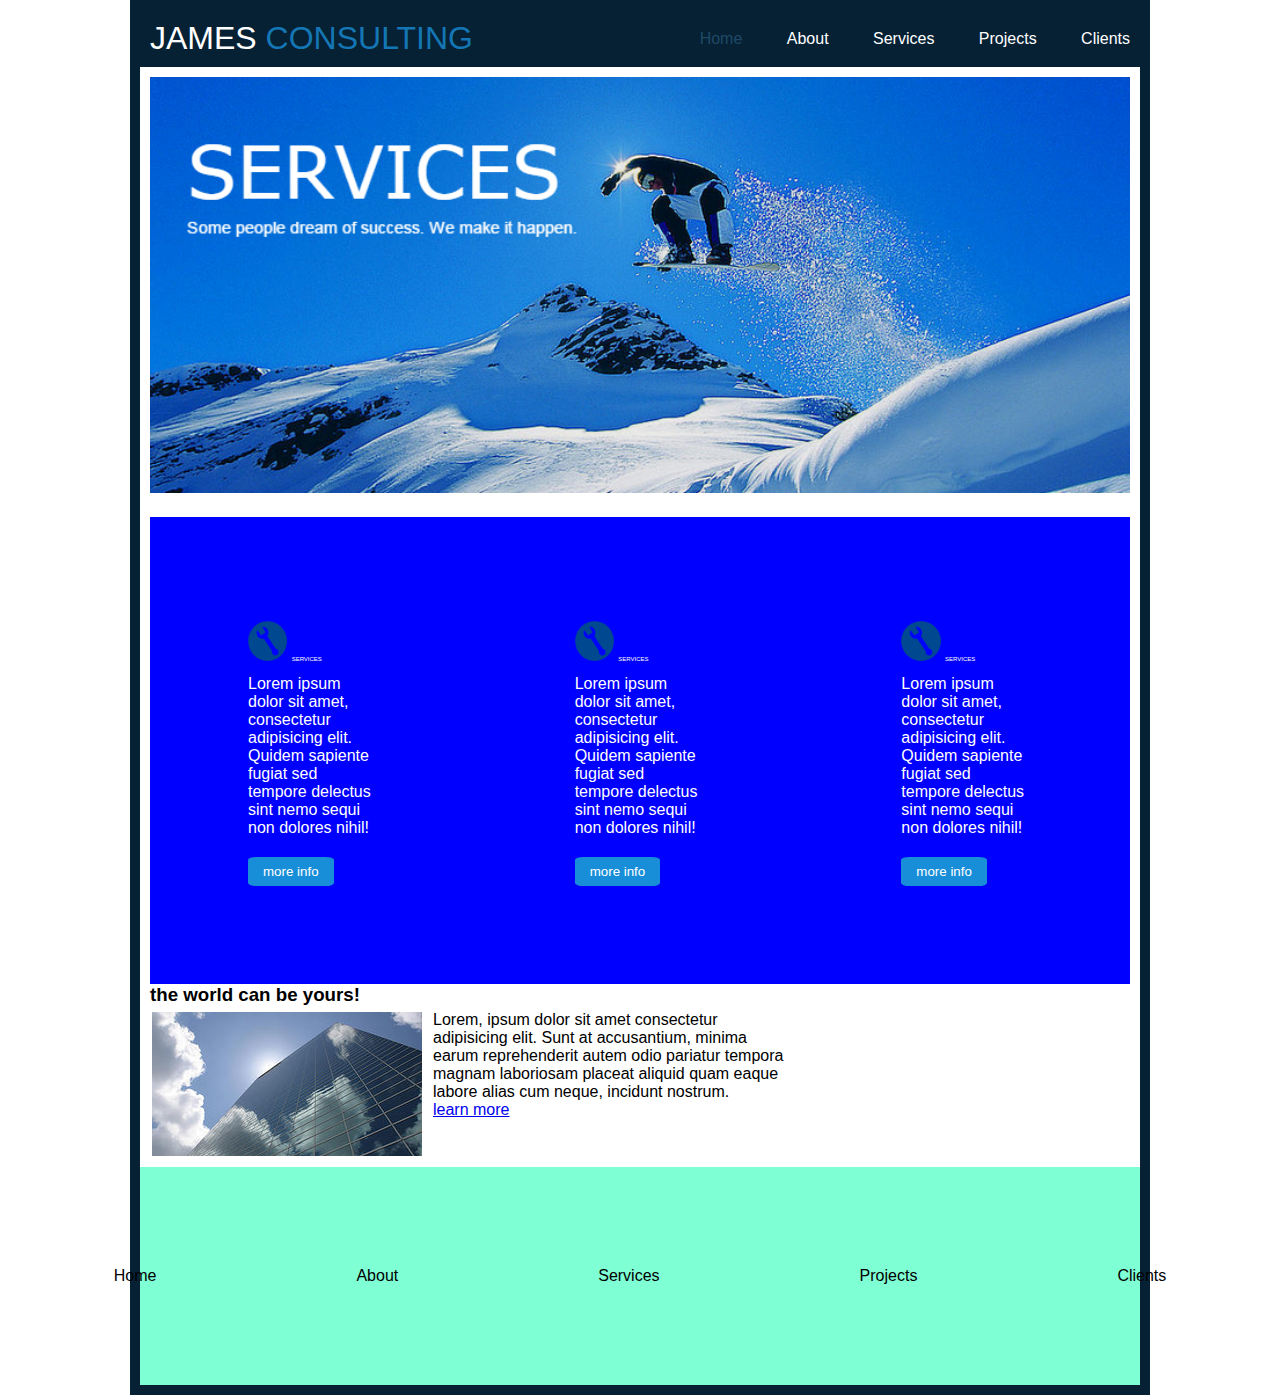
<file: Week1/Day 4/First_Web_Site/index.html>
<!DOCTYPE html>
<html lang="en">
<head>
    <meta charset="UTF-8">
    <meta name="viewport" content="width=device-width, initial-scale=1.0">
    <title>JAMES CONSULTING</title>
    <link rel="stylesheet" href="style.css">
</head>
<body>
    <!-- .container>nav+main+footer -->
    <div class="container">
        <nav>
            <h1>JAMES<span> CONSULTING</span></h1>
            <!-- ul>li*5 -->
            <ul>
                <li>Home</li>
                <li>About</li>
                <li>Services</li>
                <li>Projects</li>
                <li>Clients</li>
            </ul>
        </nav>
        <main>
            <img src="./assets/main_img.png" alt="main image">
            <div class="sub-content">
                <div class="card">
                    <img src="assets/icon.png" alt="card icon">
                    <h3>SERVICES</h3>
                    <p>
                        <!-- lorem20 -->
                        Lorem ipsum dolor sit amet, consectetur adipisicing elit. Quidem sapiente fugiat sed tempore delectus sint nemo sequi non dolores nihil!

                    </p>
                    <button>more info</button>
                </div>
                <div class="card">
                    <img src="assets/icon.png" alt="card icon">
                    <h3>SERVICES</h3>
                    <p>
                        <!-- lorem20 -->
                        Lorem ipsum dolor sit amet, consectetur adipisicing elit. Quidem sapiente fugiat sed tempore delectus sint nemo sequi non dolores nihil!

                    </p>
                    <button>more info</button>
                </div>
                <div class="card">
                    <img src="assets/icon.png" alt="card icon">
                    <h3>SERVICES</h3>
                    <p>
                        <!-- lorem20 -->
                        Lorem ipsum dolor sit amet, consectetur adipisicing elit. Quidem sapiente fugiat sed tempore delectus sint nemo sequi non dolores nihil!

                    </p>
                    <button>more info</button>
                </div>
            </div>
            <!--    testimonial -->
            <div class="testimonial">
                <h3>the world can be yours!</h3>
                <div class="flex">
                    
                    <img src="assets/building.png" alt="building">
                    <p>Lorem, ipsum dolor sit amet consectetur adipisicing elit. Sunt at accusantium, minima earum reprehenderit autem odio pariatur tempora magnam laboriosam placeat aliquid quam eaque labore alias cum neque, incidunt nostrum.
                      <br>
                        <a href="#">learn more</a>
                    </p>
                </div>
                <div  class="flex-2">


                </div>
            
            </div>
        </main>
        <footer>
            <p>Home</p>
            <p>About</p>
            <p>Services</p>
            <p>Projects</p>
            <p>Clients</p>
        </footer>
    </div>
</body>
</html>
</file>
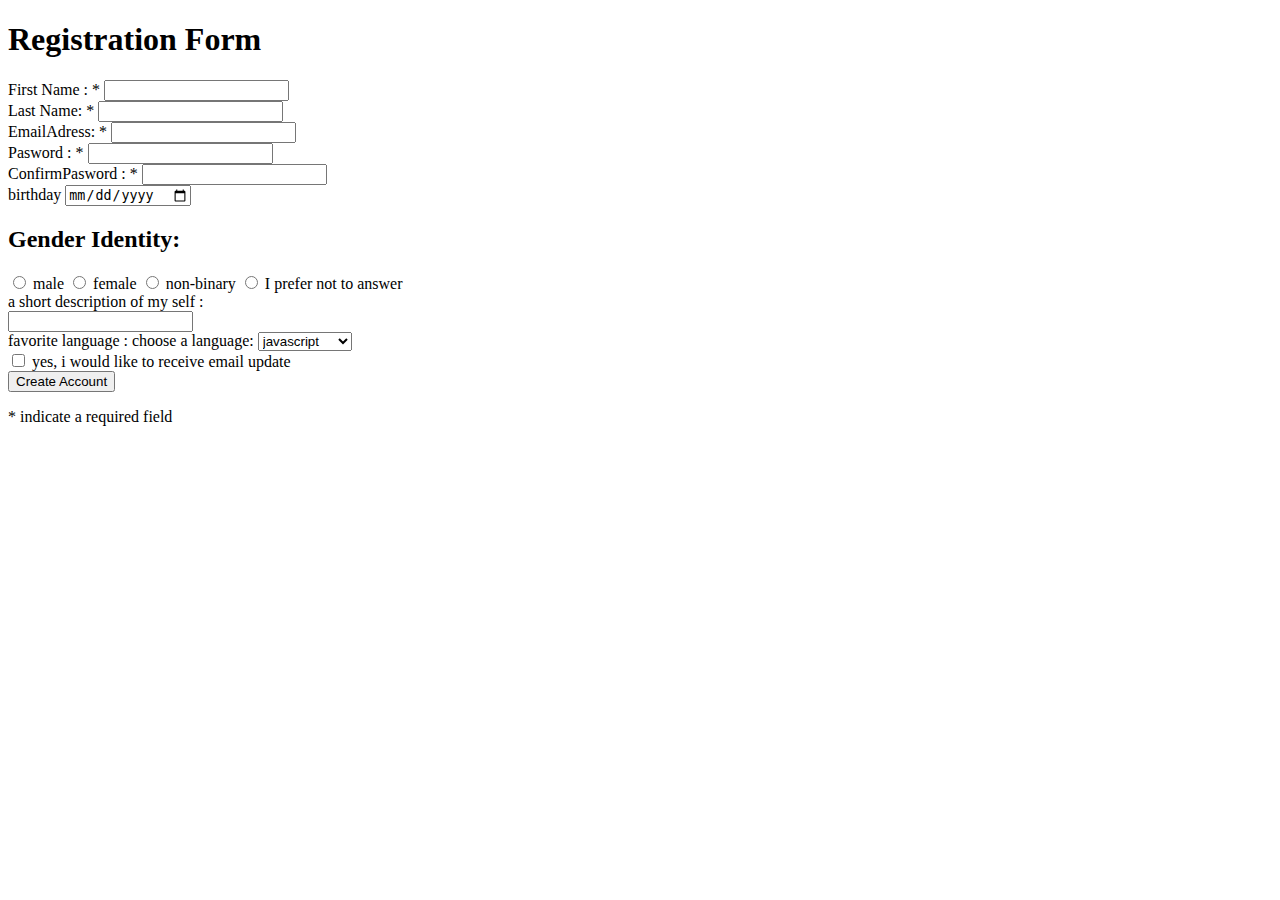
<file: Week1/Day 1/Core/Registration_Form/index.html>
<!DOCTYPE html>
<html lang="en">
<head>
    <meta charset="UTF-8">
    <meta name="viewport" content="width=device-width, initial-scale=1.0">
    <title>Registration Form</title>
</head>
<body>
    <h1>Registration Form</h1>
  
    <form>
        <label for="fname">First Name : *</label>
        <input type="text" id="fname" name="fname" ><br>
        <label for="lname">Last Name: *</label>
        <input type="text" id="lname" name="lname"><br>
        <label for="EmailAdress">EmailAdress: *</label>
        <input type="text" id="EmailAdress" name="EmailAdress"><br>
        <label for="Pasword">Pasword : *</label>
        <input type="password" id="Pasword" name="Pasword" ><br>
        <label for="ConfirmPasword">ConfirmPasword : *</label>
        <input type="Confirmpassword" id="ConfirmPasword" name="ConfirmPasword" ><br>
        <label for="birthday">birthday</label>
        <input type="date"><br>
        <h2>Gender Identity:</h2>
        <form>
            <input type="radio"  value="male">
            <label for="html">male</label>
            <input type="radio"  value="female">
            <label for="css">female</label>
            <input type="radio"  value="non-binary">
            <label for="non-binary">non-binary</label>
            <input type="radio"  value="I prefer not to answer">
            <label for="I prefer not to answer">I prefer not to answer</label>
          </form>
        <label for="description">a short description of my self : </label><br>
        <input type="text" id="description" name="description" ><br>
        <label for="html">favorite language : </label>
        <!-- <input type="checkbox" value="javascript"><br>
        <input type="checkbox"> -->
        <label for="language">choose a language:</label>
        <select name="language" id="language">
            <optgroup label="frontEnd">
                <option value="html">javascript</option>
                <option value="css">css</option>
            </optgroup>
        </select><br>
        <input type="checkbox">
        <label for="html">yes, i would like to receive email update</label><br>
        <input type="submit" value="Create Account"><br>
        <p> * indicate a required field</p>
    </form>
</body>
</html>
</file>
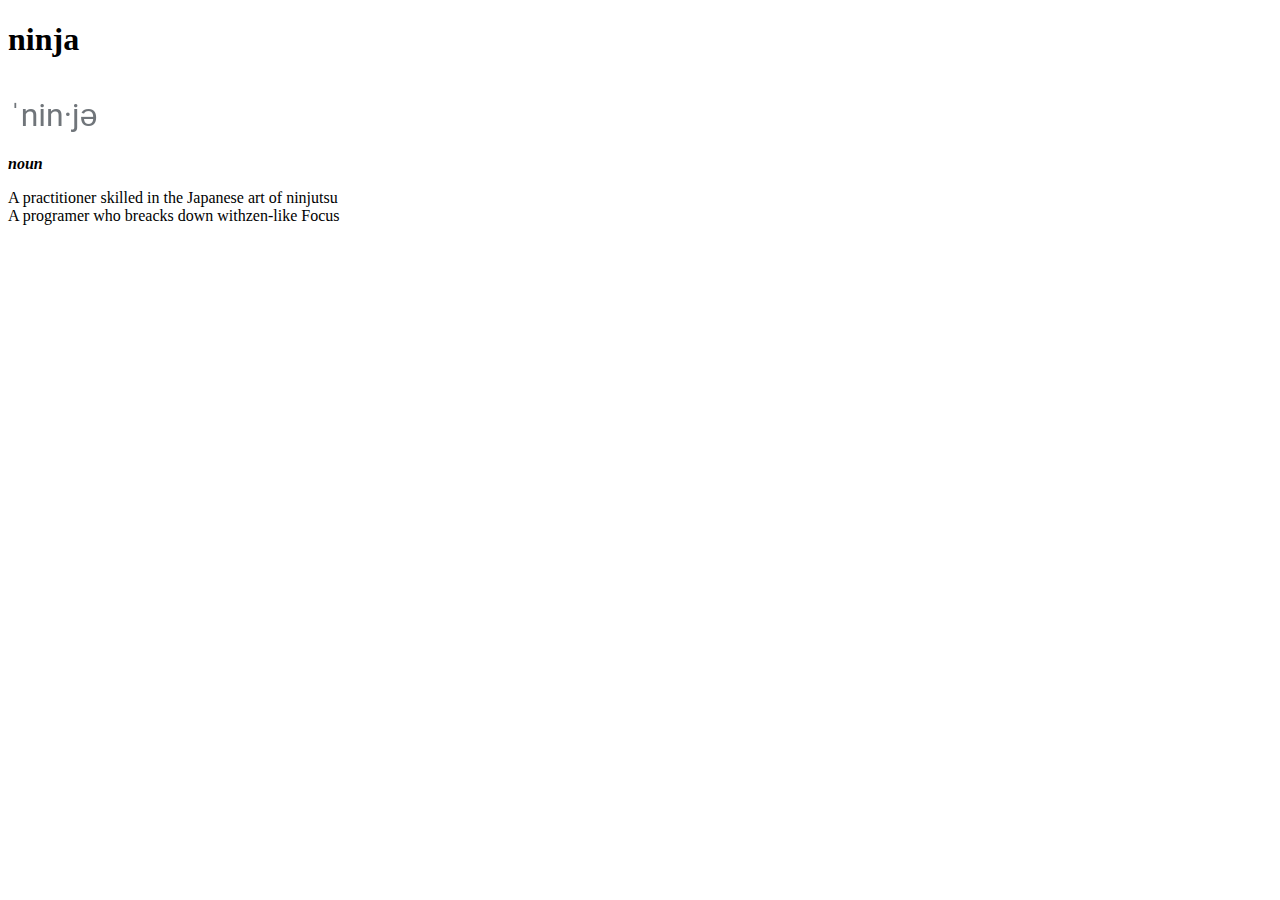
<file: Week1/Day 1/Practice/Dictionary-Entry/index.html>
<!DOCTYPE html>
<html lang="en">
<head>
    <meta charset="UTF-8">
    <meta name="viewport" content="width=device-width, initial-scale=1.0">
    <title>Dictionary Entry</title>
</head>
<body>
    <h1>
        ninja
    </h1>
    <br>
    <img src="pronunciation.png" alt="image not found">
    <br>
    <p>
        <em>
            <strong>
                noun
            </strong>
        </em>
    </p>
    <o1>
        <li>A practitioner skilled in the Japanese art of ninjutsu</li>
        <li>A programer who breacks down withzen-like Focus</li>
    </o1>
</body>
</html>
</file>
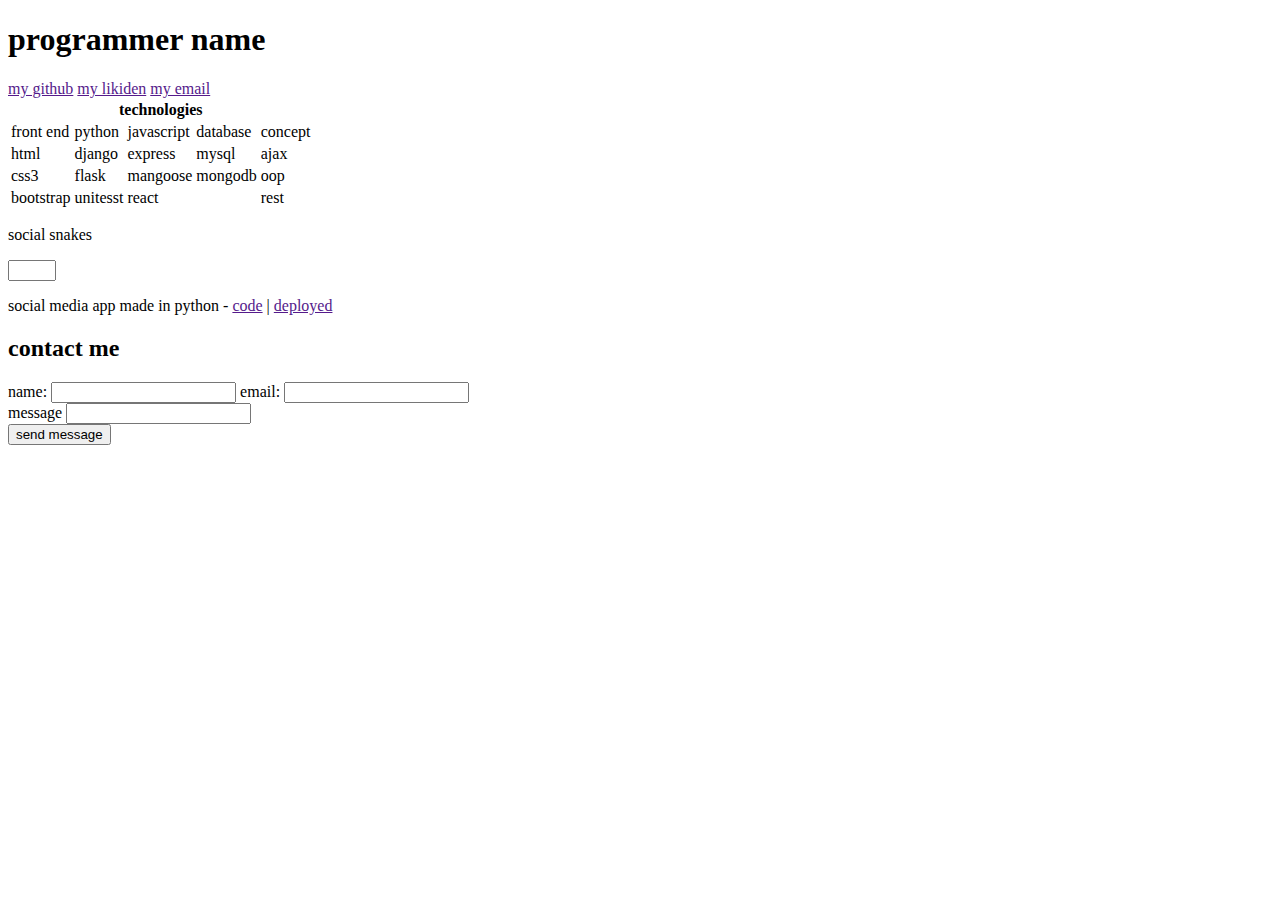
<file: Week1/Day 1/Practice/portfolio_Content/index.html>
<!DOCTYPE html>
<html lang="en">
<head>
    <meta charset="UTF-8">
    <meta name="viewport" content="width=device-width, initial-scale=1.0">
    <title>portfolio</title>
</head>
<body>
    <h1>programmer name</h1>
    <a href="">my github</a>
    <a href="">my likiden</a>
    <a href="">my email</a>
    <!-- <table>
        <thead>
            <tr>
                <th colspan="2">The table header</th>
            </tr>
        </thead>
        <tbody>
            <tr>
                <td>The table body</td>
                <td>with two columns</td>
            </tr>
        </tbody>
    </table> -->
    <table>
        <thead>
            <tr>
                <th colspan="5">technologies</th>
            </tr>
        </thead>
        <tbody>
            <tr>
                <td>front end</td>
                <td>python</td>
                <td>javascript</td>
                <td>database</td>
                <td>concept</td>
            </tr>
            <tr>
                <td>html</td>
                <td>django</td>
                <td>express</td>
                <td>mysql</td>
                <td>ajax</td>
            </tr>
            <tr>
                <td>css3</td>
                <td>flask</td>
                <td>mangoose</td>
                <td>mongodb</td>
                <td>oop</td>
            </tr>
            <tr>
                <td>bootstrap</td>
                <td>unitesst</td>
                <td>react</td>
                <td></td>
                <td>rest</td>
            </tr>
        </tbody>
    </table>
    <p>social snakes</p>
    <input type="number" min="1" max="5">
    <p>social media app made in python - <a href="">code</a> | <a href="">deployed</a></p>
    <h2>contact me</h2>
    <form action="">
        <div>
            <label for="name"> name: </label>
            <input type="text" name="name" id="name" required>
            <label for="email"> email: </label>
            <input type="email" name="email" id="email" required>
        </div>
        <div>
            <label for="message">message</label>
            <input type="text">
        </div>
        <div>
            <input type="button" value="send message">
        </div>

    </form>

</body>
</html>
</file>
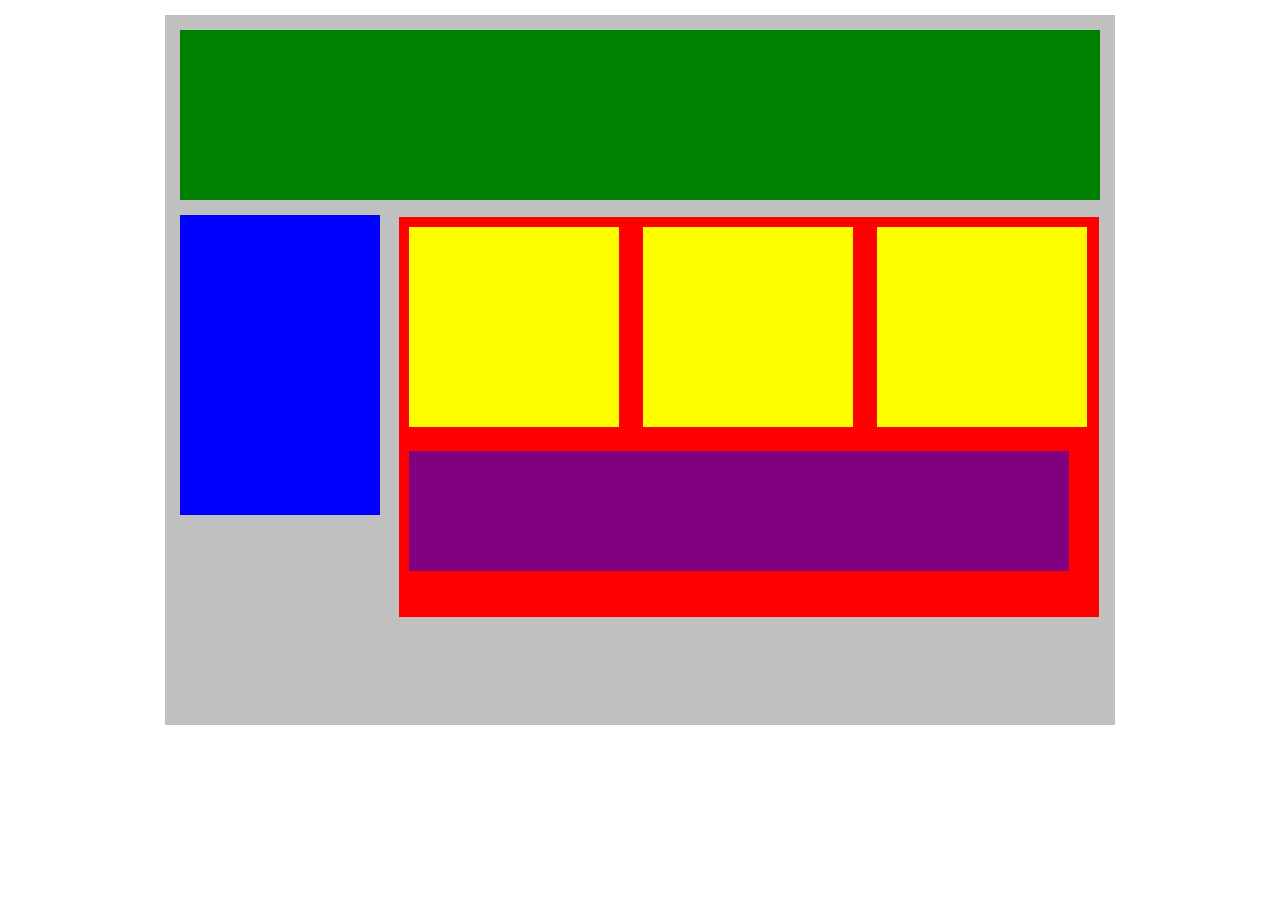
<file: Week1/Day 2/Core/Plotting_Our_Block/index.html>
<!DOCTYPE html>
<html lang="en">
<head>
    <title>Position Practice</title>
    <link rel="stylesheet" type="text/css" href="style.css">
</head>
<body>
    <div class="container">
        <div class="top-nav"></div>
        <div class="side-nav"></div>
        <div class="main">
            <div class="sub-content"></div>
            <div class="sub-content"></div>
            <div class="sub-content"></div>
            <div id="advertisement"></div>
        </div>
    </div>
</body>
</html>
</file>
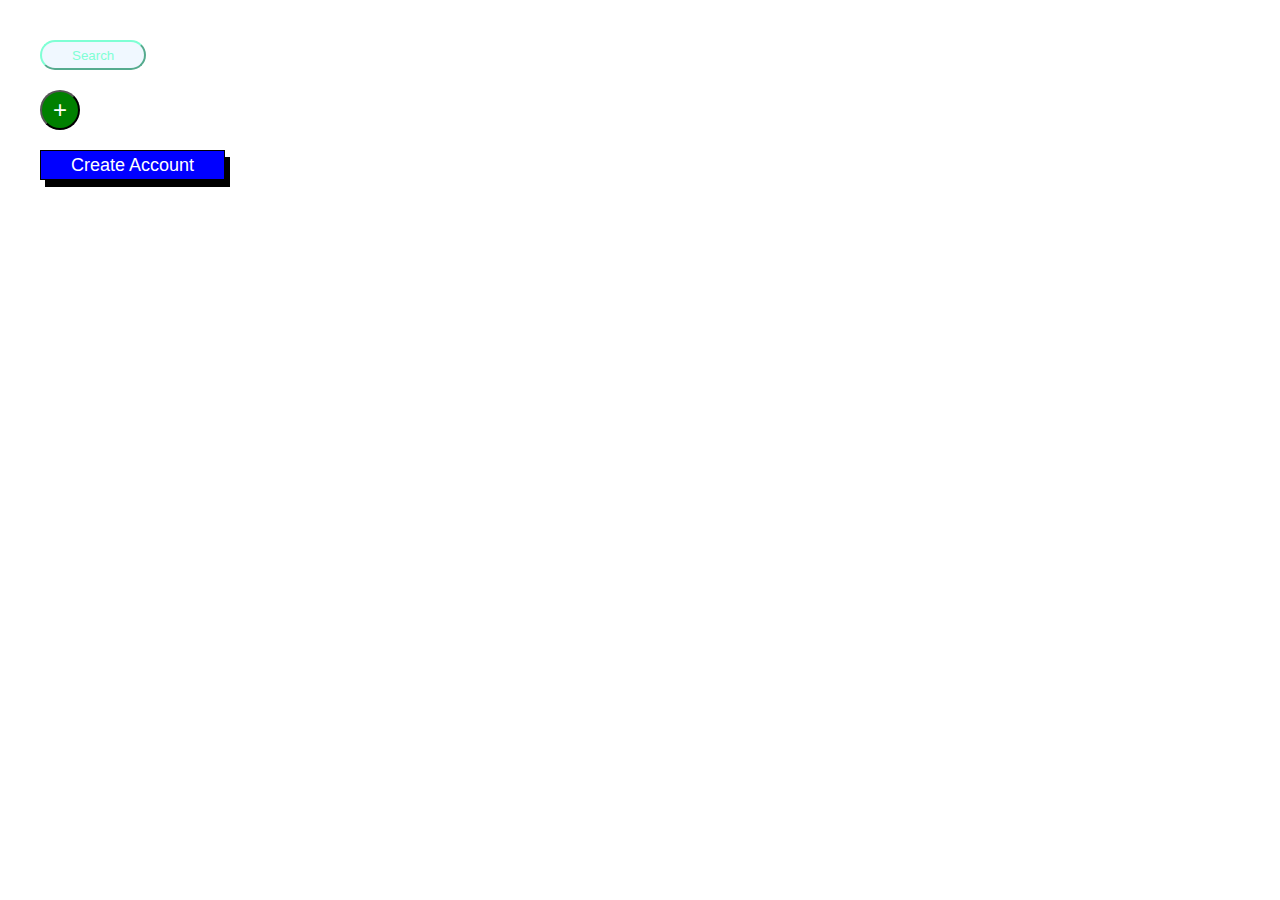
<file: Week1/Day 2/Practice/Button Up/index.html>
<!DOCTYPE html>
<html lang="en">
<head>
    <meta charset="UTF-8">
    <meta name="viewport" content="width=device-width, initial-scale=1.0">
    <title>Botton Up</title>
    <link rel="stylesheet" href="style.css">
</head>
<body>
    <div class="container">
        <div >
            <button id="box1">Search</button>
        </div>
        <div >
            <button id="box2">+</button> 
        </div>
        <div >
            <button id="box3"> Create Account</button>
        </div>
    </div>
</body>
</html>
</file>
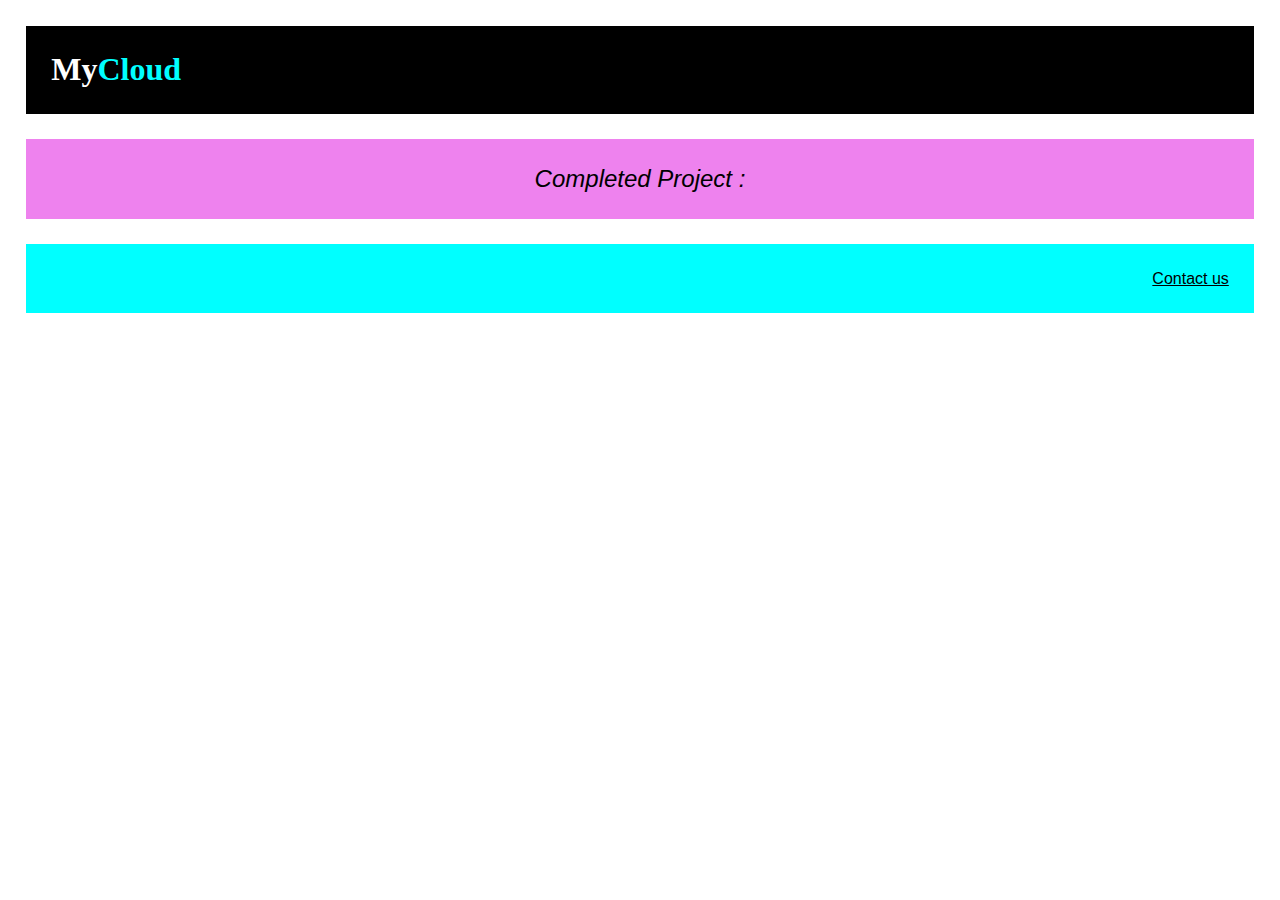
<file: Week1/Day 2/Practice/styling/index.html>
<!DOCTYPE html>
<html lang="en">
<head>
    <meta charset="UTF-8">
    <meta name="viewport" content="width=device-width, initial-scale=1.0">
    <link rel="stylesheet" href="index.css">
    <title>styling</title>
</head>
<body>
    <div>
      <h1>My<span>Cloud</span></h1>
    </div>
    <div>
        <h2>Completed Project :</h2>
    </div>
    <div>
        <h3>Contact us</h3>
    </div>
    
    
</body>
</html>
</file>
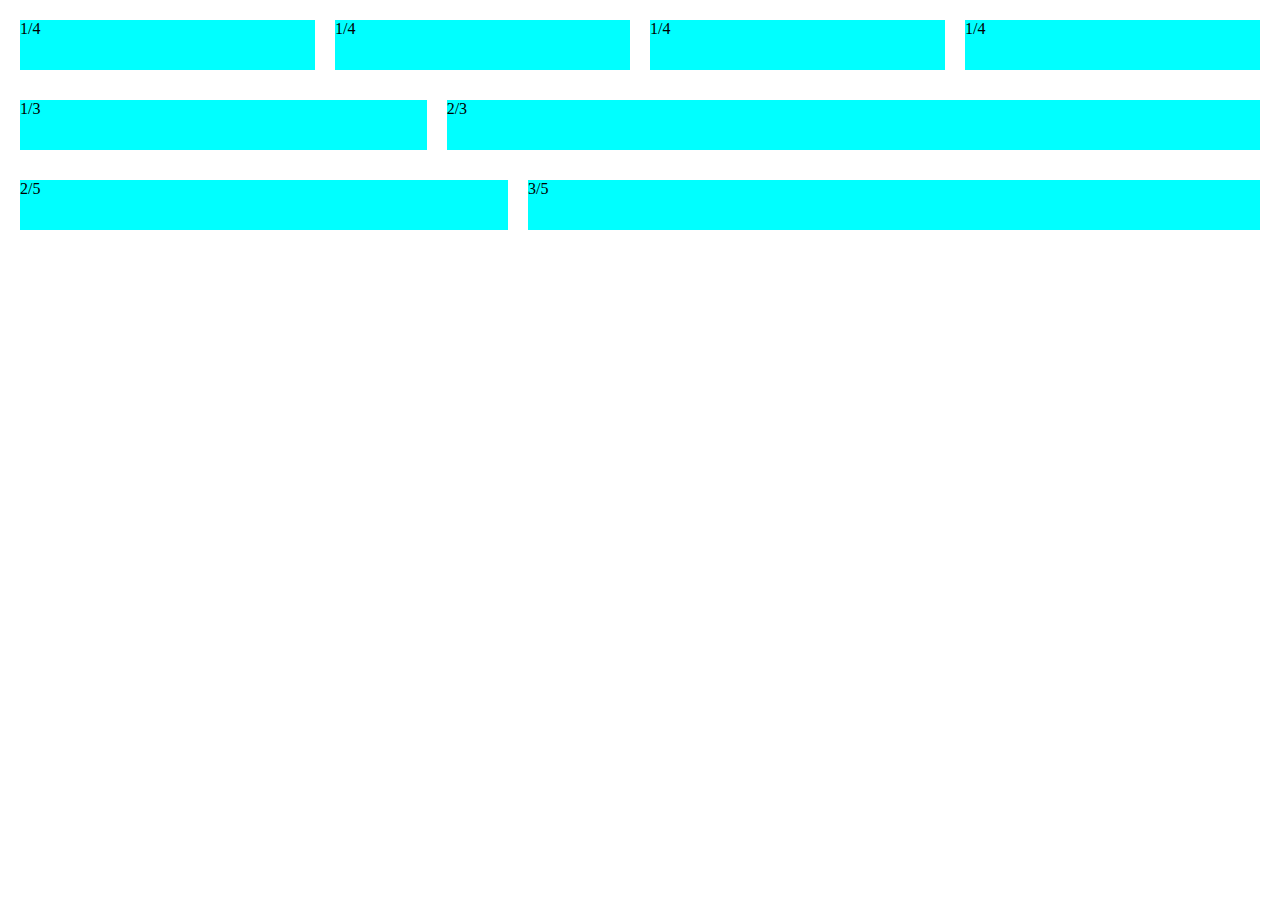
<file: Week1/Day 3/Core/flex_Ible_Columns/index.html>
<!DOCTYPE html>
<html lang="en">
<head>
    <meta charset="UTF-8">
    <meta name="viewport" content="width=device-width, initial-scale=1.0">
    <link rel="stylesheet" href="style.css">
    <title>Flexible Columns</title>
</head>
<body>
    <div class="row">
        <div class="col">1/4</div>
        <div class="col">1/4</div>
        <div class="col">1/4</div>
        <div class="col">1/4</div>
    </div>
    <div class="row">
        <div class="col">1/3</div>
        <div class="col-2">2/3</div>
    </div>
    <div class="row">
        <div class="col-2">2/5</div>
        <div class="col-3">3/5</div>
    </div>
</body>
</html>
</file>
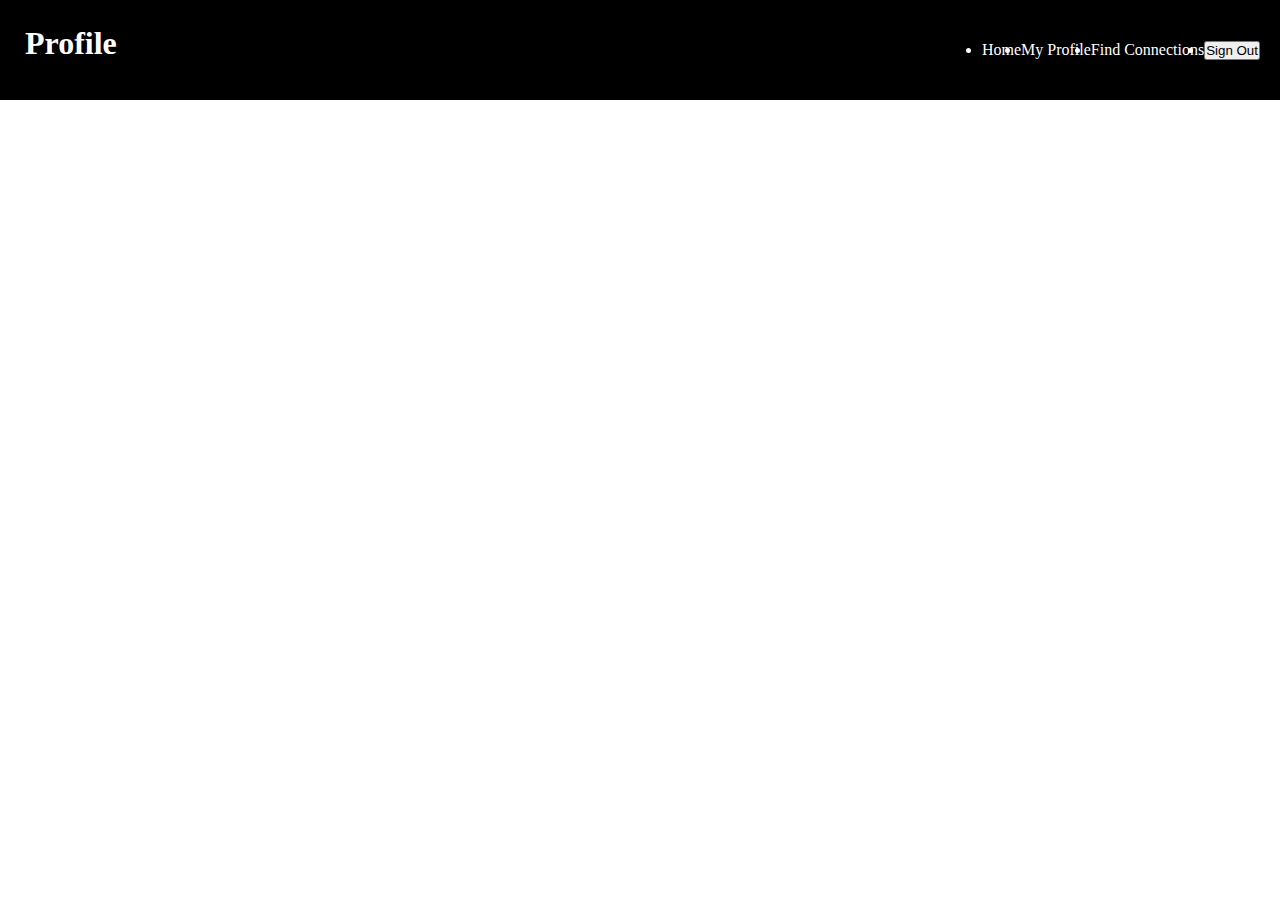
<file: Week1/Day 3/Practice/flex_Navbar/index.html>
<!DOCTYPE html>
<html lang="en">
<head>
    <meta charset="UTF-8">
    <meta name="viewport" content="width=device-width, initial-scale=1.0">
    <link rel="stylesheet" href="style.css">
    <title>FLEX Navbar</title>
</head>
<body>
    <div class="nav">
        <h1 class="nav-title">Profile</h1>
        <ul class="nav-links">
            <li>Home</li>
            <li>My Profile</li>
            <li>Find Connections</li>
            <li><button class="btn">Sign Out</button></li>
        </ul>
    </div>
    
    
</body>
</html>
</file>
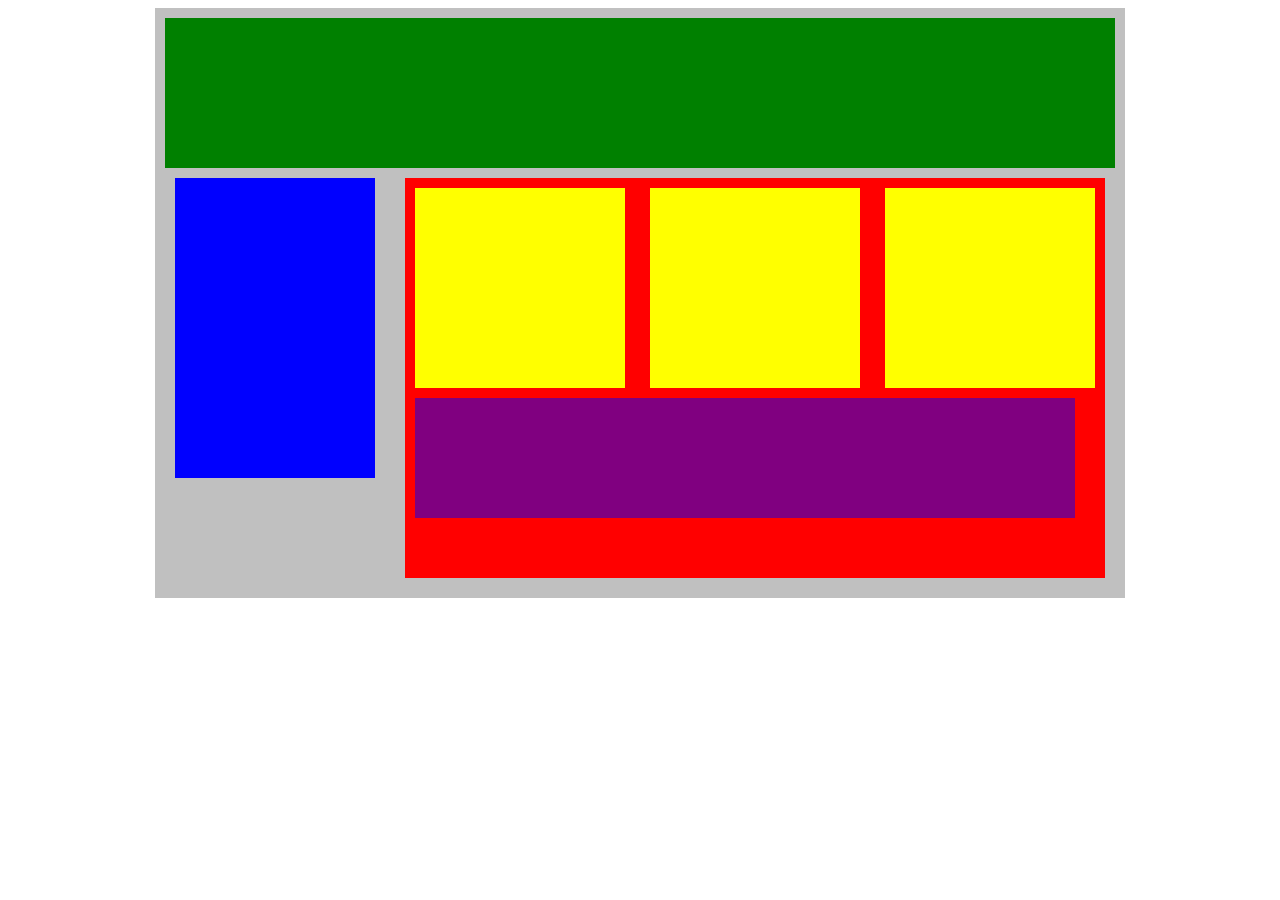
<file: Week1/Day 3/Practice/flex_Our_Blocks/index.html>
<!DOCTYPE html>
<html lang="en">
<head>
    <title>Position Practice</title>
    <link rel="stylesheet" type="text/css" href="style.css">
</head>
<body>
    <div class="container">
        <div class="top-nav"></div>
        <div class="row">
            <div class="side-nav"></div>
            <div class="main">
                <div class="row">
                    <div class="sub-content"></div>
                    <div class="sub-content"></div>
                    <div class="sub-content"></div>
                </div>
                <div id="advertisement"></div>
            </div>
        </div>
    </div>
</body>
</html>
</file>
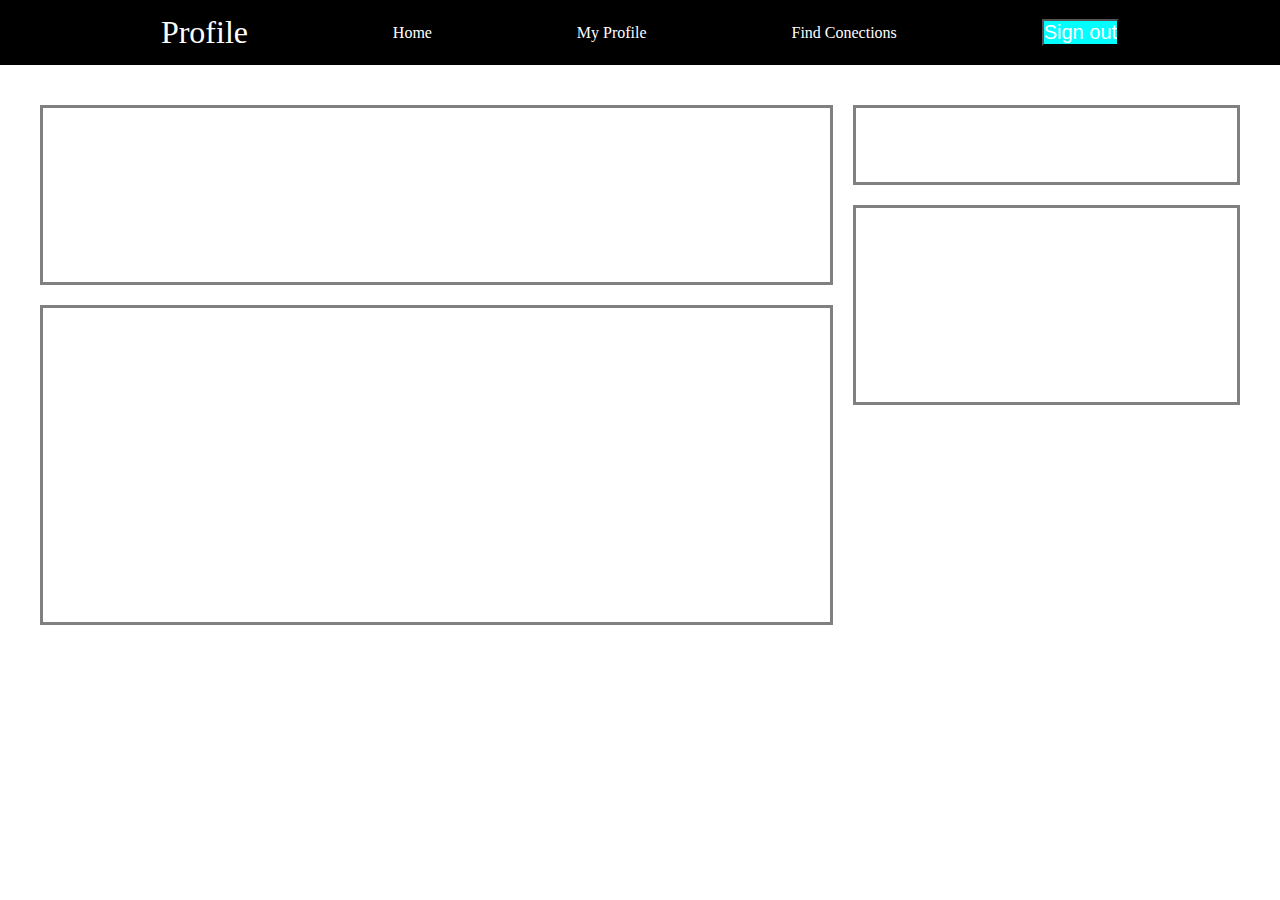
<file: Week1/Day 4/Core/profile_page/index.html>
<!DOCTYPE html>
<html lang="en">
<head>
    <meta charset="UTF-8">
    <meta name="viewport" content="width=device-width, initial-scale=1.0">
    <title>PROFILE PAGE</title>
    <link rel="stylesheet" href="style.css">
</head>
<body>
    <nav>
        <ul>
            <li id="first">Profile</li>
            <li>Home</li>
            <li>My Profile</li>
            <li>Find Conections</li>
            <li><button>Sign out </button></li>
        </ul>
        
    </nav>
    <div class="sections">
        <div class="section_1">
            <div></div>
        </div>
        <div class="section_2">
            <div></div>
        </div>
        <div class="section_3">
            <div></div>
        </div>
        <div class="section_4">
            <div></div>
        </div>
    </div>
    
</body>
</html>
</file>
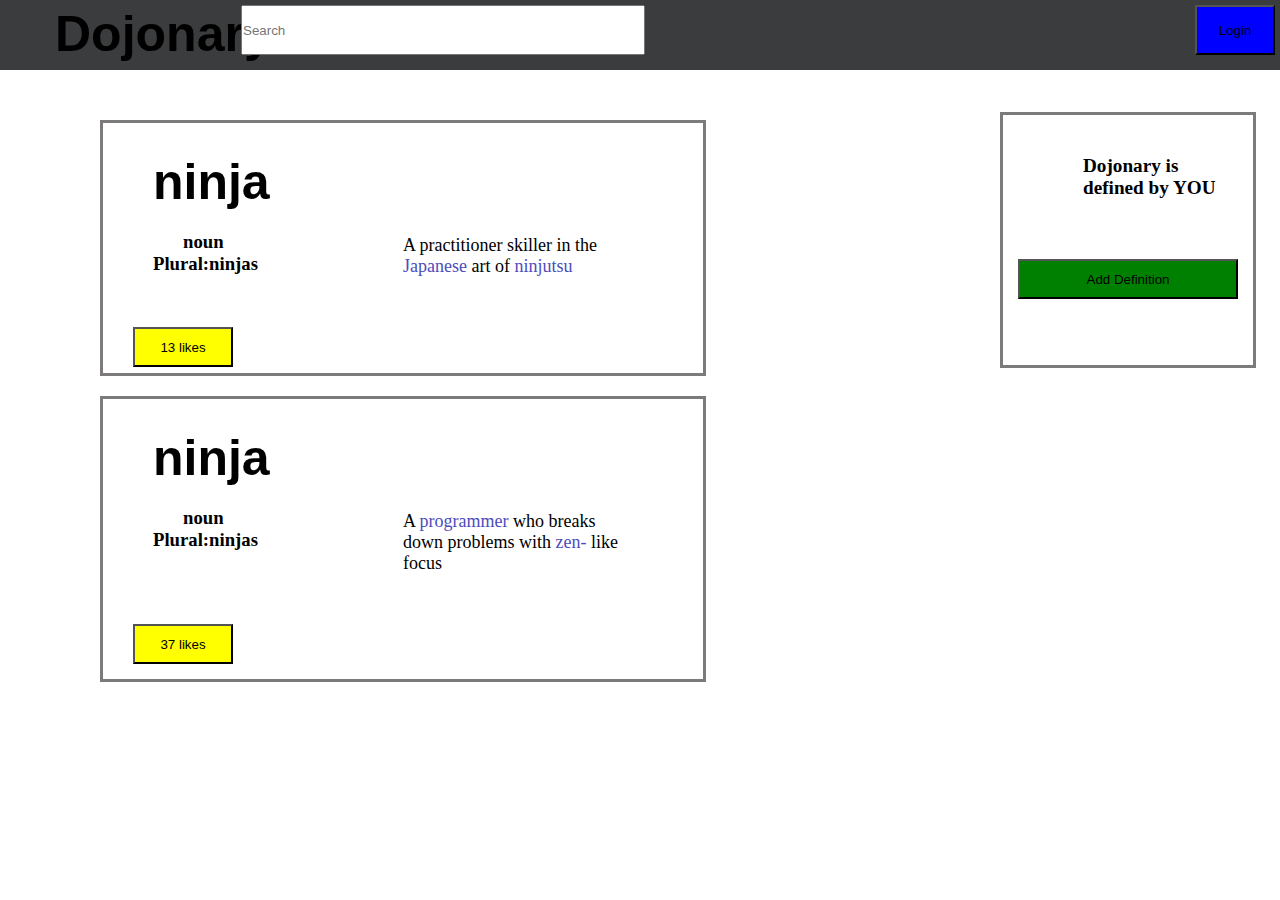
<file: Week2/Day 1/Core/Button_Clicker/index.html>
<!DOCTYPE html>
<html lang="en">
<head>
    <meta charset="UTF-8">
    <meta name="viewport" content="width=device-width, initial-scale=1.0">
    <link rel="stylesheet" href="style.css">
    <title>Button Clicker</title>
</head>
<body>
    <header>
        <div class="nav">
            <h1 class="nav-title">Dojonary</h1>

            <input type="text" id="search" placeholder="Search">
            <div class="button1">
             <button class="btn" onclick="onLogin(this)"  >Login</button>
            </div>

        </div>
    </header>
    <main>
        <div class="container">
        <h1 id="ninja">ninja</h1>
        <h3>noun</h3>
        <h3> <span id="plural">Plural:ninjas</span> </h3>
        <p>A practitioner skiller in the <br> <span style="color: rgb(76, 76, 187);"> Japanese </span> art of <span style="color: rgb(76, 76, 187);"> ninjutsu </span> </p>
        <button type="button" class="button" onclick="like(this)">13 likes</button>
        </div>


        <div class="container1">
            <h1 id="ninja">ninja</h1>
            <h3>noun</h3>
            <h3> <span id="plural">Plural:ninjas</span> </h3>
            <div class="description">
            <p>A <span style="color: rgb(76, 76, 187);"> programmer </span> who breaks <br> down problems with <span style="color: rgb(76, 76, 187);"> zen- </span> like <br> focus</p>
            </div>
            <button type="button" class="button" onclick="like(this)">37 likes</button>
            </div>


        <div class="container2">
            <h3 id="h">Dojonary is <br> defined by YOU </h3>

            <button type="button" class="button2" onclick="remove(this)">Add Definition</button>

        </div>

    </main>
    <script src="script.js"></script>
</body>
</html>
</file>
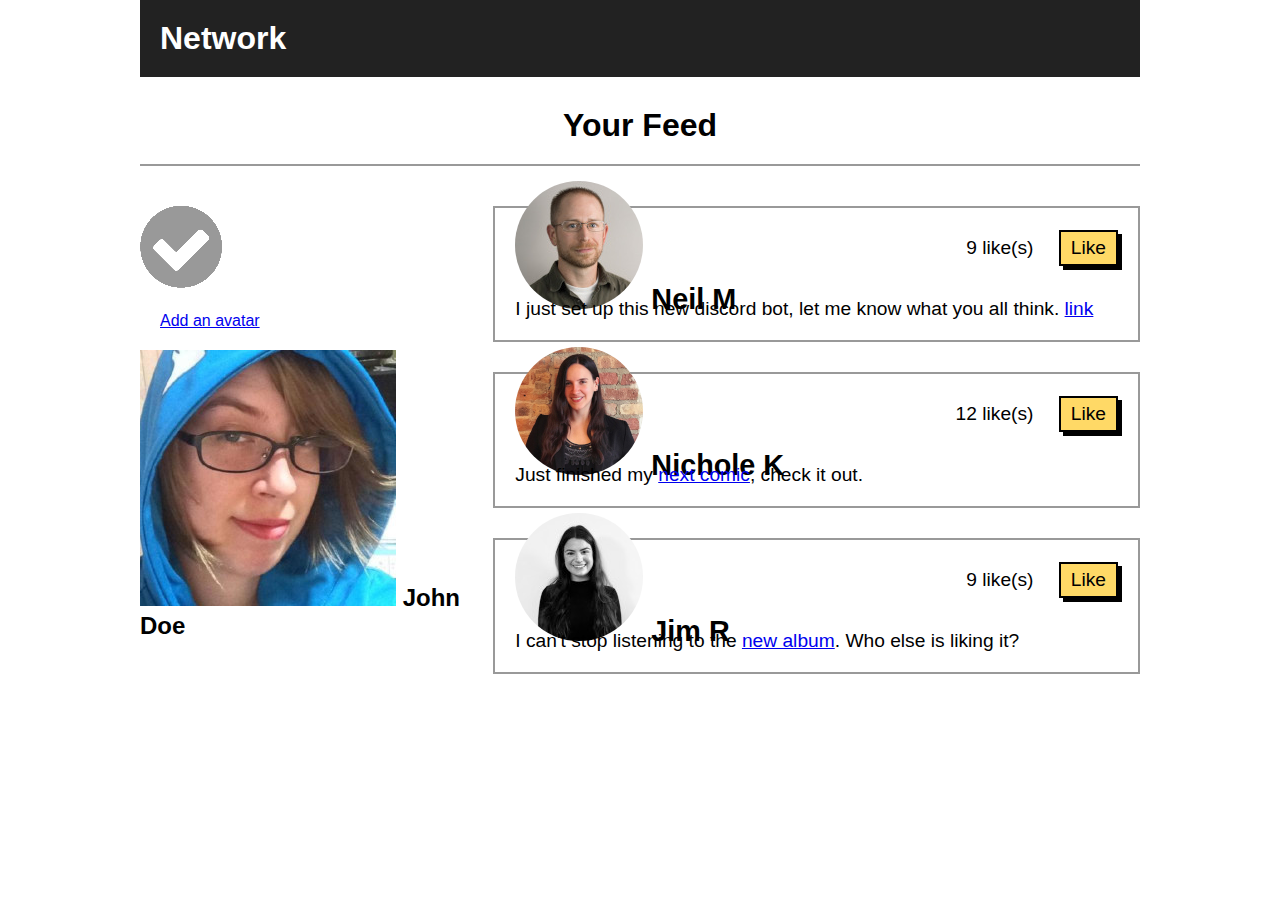
<file: Week2/Day 2/Core/likes-project/index.html>
<!DOCTYPE html>
<html lang="en">

<head>
    <meta charset="UTF-8">
    <meta http-equiv="X-UA-Compatible" content="IE=edge">
    <meta name="viewport" content="width=device-width, initial-scale=1.0">
    <title>Likes-projects</title>
    <link rel="stylesheet" href="style.css">
</head>

<body>
    <div class="container">
        <div class="top">
            <h1>Network</h1>
        </div>
        <h1 class="centered">Your Feed</h1>
        <div class="row">
            <div class="left">
                <div class="user">
                    <img src="accept-circle.png" alt="user image not found" class="avatar-m">
                    <p><a href="#">Add an avatar</a></p>
                    <h2>
                        <img src="jane-m.jpg" class="pic" alt="jane image not found">
                        John Doe
                    </h2>
                </div>
            </div>
            <div class="right">
                <div class="post">
                    <div class="top-line">
                        <h2>
                            <img src="phil-s.jpg" class="pic2" alt="phil-s image not found">
                            Neil M
                        </h2>
                        <div class="likes">
                            <span id="post-1">9 like(s)</span>
                            <button class="like-btn" onclick="like(0)">Like</button>
                        </div>
                    </div>
                    <p>I just set up this new discord bot, let me know what you all think. <a href="#">link</a></p>
                </div>
                <div class="post">
                    <div class="top-line">
                        <h2>
                            <img src="anne-s.jpg" class="pic2" alt="anne image not found">
                            Nichole K
                        </h2>
                        <div class="likes">
                            <span id="post-2">12 like(s)</span>
                            <button class="like-btn" onclick="like(1)">Like</button>
                        </div>
                    </div>
                    <p>Just finished my <a href="#">next comic</a>, check it out.</p>
                </div>
                <div class="post">
                    <div class="top-line">
                        <h2>
                            <img src="alayne-s.jpg" class="pic2" alt="alayne image noy found">
                            Jim R
                        </h2>
                        <div class="likes">
                            <span id="post-3">9 like(s)</span>
                            <button class="like-btn" onclick="like(2)">Like</button>
                        </div>
                    </div>
                    <p>I can't stop listening to the <a href="#">new album</a>. Who else is liking it?</p>
                </div>
            </div>
        </div>
    </div>
    <script src="script.js"></script>
</body>

</html>
</file>
<file: Week1/Day 2/Core/Plotting_Our_Block/style.css>
.container{
    width: 950px;
    background-color: silver;
    margin: 0px auto;
   
}
.top-nav {
    height: 150px;
    background-color: green;
    margin: 15px;
    display: block;
    padding: 10px;
    margin-bottom: 15px;
    position: relative;
    top: 15px;
}
.side-nav {
    height: 300px;
    width: 200px;
    background-color: blue;
    display: inline-block;
    margin: 15px;
 
}
.main {
    height: 400px;
    width: 700px;
    background-color: red;
    /* float: right ; */
    display: inline-block;
    margin-bottom: 15px;
    position: relative;
    bottom: 93px;
}
.sub-content {
    height: 200px;
    width: 210px;
    background-color: yellow;
    display: inline-block;
    margin: 10px;
}
#advertisement {
    height: 120px;
    width: 660px;
    background-color: purple;
    margin: 10px;
}
</file>
<file: Week1/Day 2/Practice/Button Up/style.css>
* {
    margin: 0%;
    padding: 0%;
}
.container {
    margin: 30px;
    
}

#box1 {
    margin: 10px;
    background-color:aliceblue;
    border-color: aquamarine;
    color: aquamarine;
    border-radius: 25px;
    padding-left: 30px;
    padding-right: 30px;
    height: 30px;
}
#box2 {
    margin: 10px;
    background-color: green;
    border-radius: 50%;
    width: 40px;
    height: 40px;
    color: white;
    font-size: x-large;
    
}

#box3 {
    margin: 10px;
    color: white;
    font-size: large;
    padding-left: 30px;
    padding-right: 30px;
    height: 30px;
    background-color: blue;
    border: 1px solid black;
    box-shadow: 5px 7px black;
}
</file>
<file: Week1/Day 2/Practice/styling/index.css>
*{
    padding: 0%;
    margin: 0%;
}
h1{
    background-color: black;
    color: white;
    font-weight: bold;
    text-align: left;
    margin-top: 2%;
    padding: 2%;
    margin-left: 2%;
    margin-right: 2%;
}
span{
    color: aqua;
}
h2 {
    text-align: center;
    background-color: violet;
    font-weight: normal;
    font-family: sans-serif;
    font-style: italic;
    margin-top: 2%;
    margin-left: 2%;
    margin-right: 2%;
    padding: 2%;
}
h3 {
    margin-top: 2%;
    margin-left: 2%;
    margin-right: 2%;
    padding: 2%;
    text-align: end;
    background-color: aqua;
    font-size:medium;
    font-weight: lighter;
    font-family: sans-serif;
    font-style: normal;
    text-decoration: underline;
}
</file>
<file: Week1/Day 3/Core/flex_Ible_Columns/style.css>
* {
    padding: 0%;
    margin: 0%;
}
.row {
    display: flex;
    justify-content: space-between; 
    margin: 10px; 
}
.col {
    width: 100px;
    height: 50px;
    background-color: aqua;
    align-items: center;
    flex: 1;
    margin: 10px; 

}
.col-2 {
    width: 100px;
    height: 50px;
    background-color: aqua;
    flex: 2;
    margin: 10px; 
}
.col-3 {
    width: 100px;
    height: 50px;
    background-color: aqua;
    flex: 3;
    margin: 10px; 
}
</file>
<file: Week1/Day 3/Practice/flex_Navbar/style.css>
* {
    margin: 0%;
    padding: 0%;
}
.nav{
    display: flex;
   justify-content: space-between;
     /* align-items: center; */
    background-color: black;
    height: 100px;
    color: white;
    /* width: 100px; */
}
.nav-links {
    display: flex;
    justify-content: space-between; 
    align-items: center;
    padding: 20px;
}
.nav-title {
    color: white;
    margin: 25px;
}
</file>
<file: Week1/Day 3/Practice/flex_Our_Blocks/style.css>
.container{
    width: 950px;
    background-color: silver;
    margin: 0px auto;
    padding: 10px;
}
.top-nav {
    height: 150px;
    background-color: green;
    
}
.side-nav {
    height: 300px;
    width: 200px;
    background-color: blue;
}
.main {
    height: 400px;
    width: 700px;
    background-color: red;
    
}
.sub-content {
    height: 200px;
    width: 210px;
    background-color: yellow;
}
#advertisement {
    height: 120px;
    width: 660px;
    background-color: purple;
    margin-left: 10px;
}
.row {
    /* TODO - what should go here? */
    display: flex;
    /* align-items: center; */
    justify-content: space-between;
    margin: 10px;
    /* padding: 5%; */
}
</file>
<file: Week1/Day 4/Core/profile_page/style.css>
*{
    padding: 0%;
    margin: 0%;
}
nav ul{
    display: flex;
    justify-content:space-evenly;
    align-items: center;
    list-style-type: none;
    background-color: black;
    color: white;
    font-size: 16px;
    padding: 14px 16px;
    /* margin-left: 20px;
    margin-right: 20px; */
    /* overflow: hidden; */
    
}
#first{
    font-size: xx-large;
}
button{
    background-color: aqua;
    color: white;
    font-size: 20px;
    text-align: center;
    
}
.sections {
    display: grid;
    grid-template-columns: 1fr 1fr 1fr;
    grid-template-rows: 80px 80px;
    gap: 20px;
    margin: 20px;
    padding: 20px ;
  }
  .section_1{
    grid-row: 1/3;
    grid-column: 1 /3;
    border: 3px solid gray;

  }
  .section_2{
    grid-row: 1;
    grid-column: 3;
    border: 3px solid gray;
  }
  .section_3{
    grid-row: 3/20;
    grid-column: 1/3;
    border: 3px solid gray;
  }
  .section_4{
    grid-row: 2/9;
    grid-column: 3;
    border: 3px solid gray;
  }
</file>
<file: Week2/Day 1/Core/Button_Clicker/style.css>
* {
    margin: 0px;
    padding: 0px;
  }
header{
    display: flex;
    background-color:#3b3c3d;
    justify-content: space-between;
    padding: 5px;
    align-items: flex-end;

}

h1{
    color: black;
    font-size: 50px;
    flex: 2;
    margin-top: 10px;
    position: relative;
    left: 50px;
    bottom: 10px;
    font-family: sans-serif;

}

.nav{
    display: flex;
    flex: 1;
    justify-content: space-between;
    list-style-type: none;
    margin-bottom: 10px;
    height: 50px;
}
#search{
    position: relative;
    right: 550px;
    width: 400px;
}
.btn{
    background-color: blue;
     height: 50px; 
    width: 80px;

}
.container {
    width: 600px;
    height: 250px;
    border: 3px solid rgb(124, 122, 122);
    margin-left: 100px;
    position: relative;
    top: 50px;
}
#ninja{
    position: relative;
    top: 20px;
}

h3{
    top: 40px;
    position: relative;
    left: 80px;
}
#plural{
    position: relative;
    right: 30px;
}

p{
    font-size: large;
    position: relative;
    left: 300px;
}
.button{
    background-color: yellow;
    height: 40px;
    width: 100px;
    position: relative;
    top: 50px;
    left: 30px;
}

.container1{
    width: 600px;
    height: 280px;
    border: 3px solid rgb(124, 122, 122);
    margin-left: 100px;
    position: relative;
    top: 70px;
}

.container2{
    width: 250px;
    height: 250px;
    border: 3px solid rgb(124, 122, 122);
    margin-left: 100px;
    position: relative;
    bottom: 500px;
    left: 900px;
}

#h{
    font-size :larger ;
    position: relative;
    right: 40px;
}
.button2{
    background-color: green;
    height: 40px;
    width: 220px ;
    position: relative;
    top: 100px;
    left: 15px;

}
</file>
<file: Week2/Day 2/Core/likes-project/style.css>
* {
    margin: 0;
    padding: 0;
}

body {
    font-family: Arial, sans-serif;
}

.container {
    width: 1000px;
    margin: 0 auto;
}

.top {
    background-color: #222;
    color: #fff;
    padding: 20px;
    margin-bottom: 30px;
}

.centered {
    text-align: center;
    padding-bottom: 20px;
    border-bottom: 2px solid #999;
    margin-bottom: 40px;
}

.row {
    display: flex;
}

.left {
    flex: 1;
}

.user .user .pic {
    border-radius: 50%;

}

padding: 20px;
border: 2px solid #999;
text-align: center;
}

.avatar-m {
    height: 128px;
    margin: 20px;
    border-radius: 50%;
}

.top-line .pic2 {
    border-radius: 50%;
}

.left p {
    margin: 20px;
}

.right {
    flex: 2;
    margin-left: 30px;
}

.post {
    padding: 20px;
    margin-bottom: 30px;
    border: 2px solid #999;
    font-size: 1.2rem;
}

.top-line {
    height: 40px;
    display: flex;
    justify-content: space-between;
    align-items: center;
    margin-bottom: 30px
}

.like-btn {
    background-color: #ffd966;
    padding: 5px 10px;
    border: 2px solid #000;
    box-shadow: 4px 4px #000;
    font-size: 1.2rem;
    margin-left: 20px;
    cursor: pointer;
}
</file>
<file: Week1/Day 4/First_Web_Site/style.css>
/* reset to default */
*{
    padding: 0%;
    margin: 0%;
    /* type decriture pour le titre : font-family */
    font-family: sans-serif;
}
/* container content */
.container{
    margin: 0 auto;
    width: 1000px;
    min-height: 500px;
    background-color: coral;
    padding: 10px;
    background-color: #062134;
}
    /* navigation content */
    nav{
        display: flex;
        justify-content: space-between;
        align-items: center;
        color: white;
        padding: 10px;  
    }
    span{
        color: rgb(20, 118, 180) ;
    }
    h1{
        font-weight: lighter;
    }
    li{
        display: inline-block;
        margin-left: 40px;
    }
    li:first-child{
        color:rgb(31, 73, 103) ;
        
    }
    /* main content */
    main{
        background-color: white;
        padding: 10px;
    }
    main img{
        width: 100%;
        /* margin-bottom: 20%; */
    }
       /* sub-content */
       .sub-content{
        display: flex;
        justify-content: space-between;
        align-items: center;
        margin-top: 20px;
       }

          /* card content */
          .card{
            width: 30%;
            background-color: blue;
            padding: 10%;
            color: white;
          }
          .card img{
            width: 30%;
            margin-top: 5%;
          }
          .card h3{
            display: inline-block;
            color: white;
            font-size: 30%;
            font-weight: lighter;
            /* margin-top: 10Px; */
          }
          .card p{
            /* top_bottom(10px)   left-right(0px)*/
            padding: 10px 0px;
            margin-bottom: 10px;
          }
          .card button {
            padding: 7px 15px;
            color: white;
            background-color: rgb(25,142,216);
            border: none;
            border-radius: 10%;

          }
          .flex{
            display: flex;
            /* justify-content: space-between; */
            width: 65%;
            margin-top: 5px;
          }
          .flex-1{
            width: 65%;
          }
          .flex p{
            margin-left: 10px;
          }
          .flex-2{
            background-color: aqua;
            width: 33%;
            min-height: 100%;
            margin-left: 25px;
          }
          /* footer */
          footer{
            background-color: aquamarine;
            display: flex;
            align-items: center;
            justify-content: center;
            min-height: 100px;
          }
          footer p{
            margin: 10%;
          }
</file>
